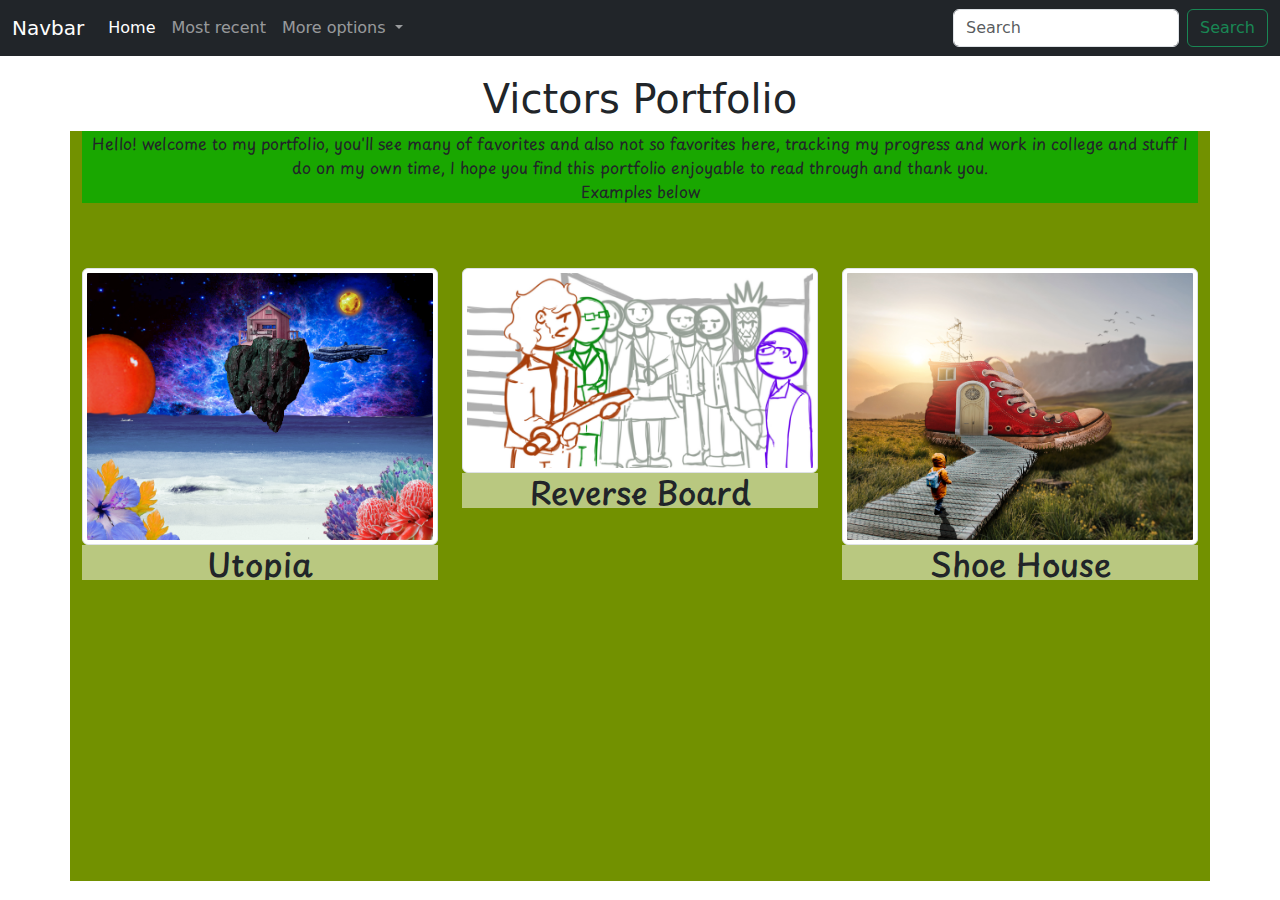
<file: index.html>
<!DOCTYPE html>
<html lang="en">

<head>
  <!-- Required meta tags -->
  <meta charset="utf-8" />
  <meta name="viewport" content="width=device-width, initial-scale=1" />

  <link rel="stylesheet" href="https://cdn.jsdelivr.net/npm/bootstrap-icons@1.11.1/font/bootstrap-icons.css" />
  <link rel="stylesheet"
    href="https://cdnjs.cloudflare.com/ajax/libs/twitter-bootstrap/5.0.0-beta1/css/bootstrap.min.css" />


  <link rel="stylesheet" href="https://cdnjs.cloudflare.com/ajax/libs/font-awesome/5.15.2/css/all.min.css" />
  <link rel="stylesheet" href="css/custom.css" />
  <link rel="preconnect" href="https://fonts.googleapis.com">
  <link rel="preconnect" href="https://fonts.gstatic.com" crossorigin>
  <link href="https://fonts.googleapis.com/css2?family=Playpen+Sans:wght@300&display=swap" rel="stylesheet">

  <title>Impoved Portfolio</title>
</head>

<body class="topSpace">
  <header>
    <h1>Victors Portfolio</h1>
  </header>
  <nav class="navbar navbar-expand-lg navbar-dark bg-dark fixed-top">
    <div class="container-fluid">
      <a class="navbar-brand" href="#">Navbar</a>
      <button class="navbar-toggler" type="button" data-bs-toggle="collapse" data-bs-target="#navbarSupportedContent"
        aria-controls="navbarSupportedContent" aria-expanded="false" aria-label="Toggle navigation">
        <span class="navbar-toggler-icon"></span>
      </button>
      <div class="collapse navbar-collapse" id="navbarSupportedContent">
        <ul class="navbar-nav me-auto mb-2 mb-lg-0">
          <li class="nav-item">
            <a class="nav-link active" aria-current="page" href="index.html">Home</a>
          </li>
          <li class="nav-item">
            <a class="nav-link" href="Mostrecent.html">Most recent</a>
          </li>
          <li class="nav-item dropdown">
            <a class="nav-link dropdown-toggle" href="#" id="navbarDropdown" role="button" data-bs-toggle="dropdown"
              aria-expanded="false">
              More options
            </a>
            <ul class="dropdown-menu" aria-labelledby="navbarDropdown">
              <li><a class="dropdown-item" href="story boards.html">Story boards</a></li>
              <li><a class="dropdown-item" href="my favorites.html">My favorites</a></li>
              <li><a class="dropdown-item" href="archive.html">Archive</a></li>
              <li><a class="dropdown-item" href="contact.html">Contact</a></li>
            </ul>
          </li>

        </ul>
        <form class="d-flex">
          <input class="form-control me-2" type="search" placeholder="Search" aria-label="Search">
          <button class="btn btn-outline-success" type="submit">Search</button>
        </form>
      </div>
    </div>
  </nav>
  <div class="container">
    <div class="pre">
      Hello! welcome to my portfolio, you'll see many of favorites and also not so favorites here, tracking my progress
      and work in college and stuff I do on my own time, I hope you find this portfolio enjoyable to read through and
      thank you.
    </div>
    <div class="example">
      Examples below
    </div>
    <div class="row">
      <div class="col col-12 col-lg-4 col-md-6"><img src="images/MyUtopia_Mendoza-1.jpg" class="img-thumbnail"
          alt="utopia">
        <div class="overlay">
          <h2>Utopia</h2>
          I would say this needed more work, stuff is off but in general this
          assignment had caught up to me at a bad time so quality unfortunately couldn't be worked on as much.
        </div>
      </div>
      <div class="col col-12 col-lg-4 col-md-6"><img src="images/reverse board mendoza 13.0 ws3.jpg"
          class="img-thumbnail" alt="board">
        <div class="overlay">
          <h2>Reverse Board</h2>
          This assignment was really an experiment and I would say I had learned many new skills and refined many of my other skills on
          this assignment.
        </div>
      </div>
      <div class="col col-12 col-lg-4 col-md-6"><img src="images/ShoeHouse_Mendoza.jpg" class="img-thumbnail"
          alt="Shoe">
        <div class="overlay">
          <h2>Shoe House</h2>
          One of my favorite assignments to do in college, using photoshop is always fun to me and I always look back on this piece to see how much I've truely improved.
        </div>
      </div>
    </div>
  </div>
  <script src="https://cdnjs.cloudflare.com/ajax/libs/twitter-bootstrap/5.0.0-beta1/js/bootstrap.bundle.min.js">
  </script>

</body>

</html>
</file>
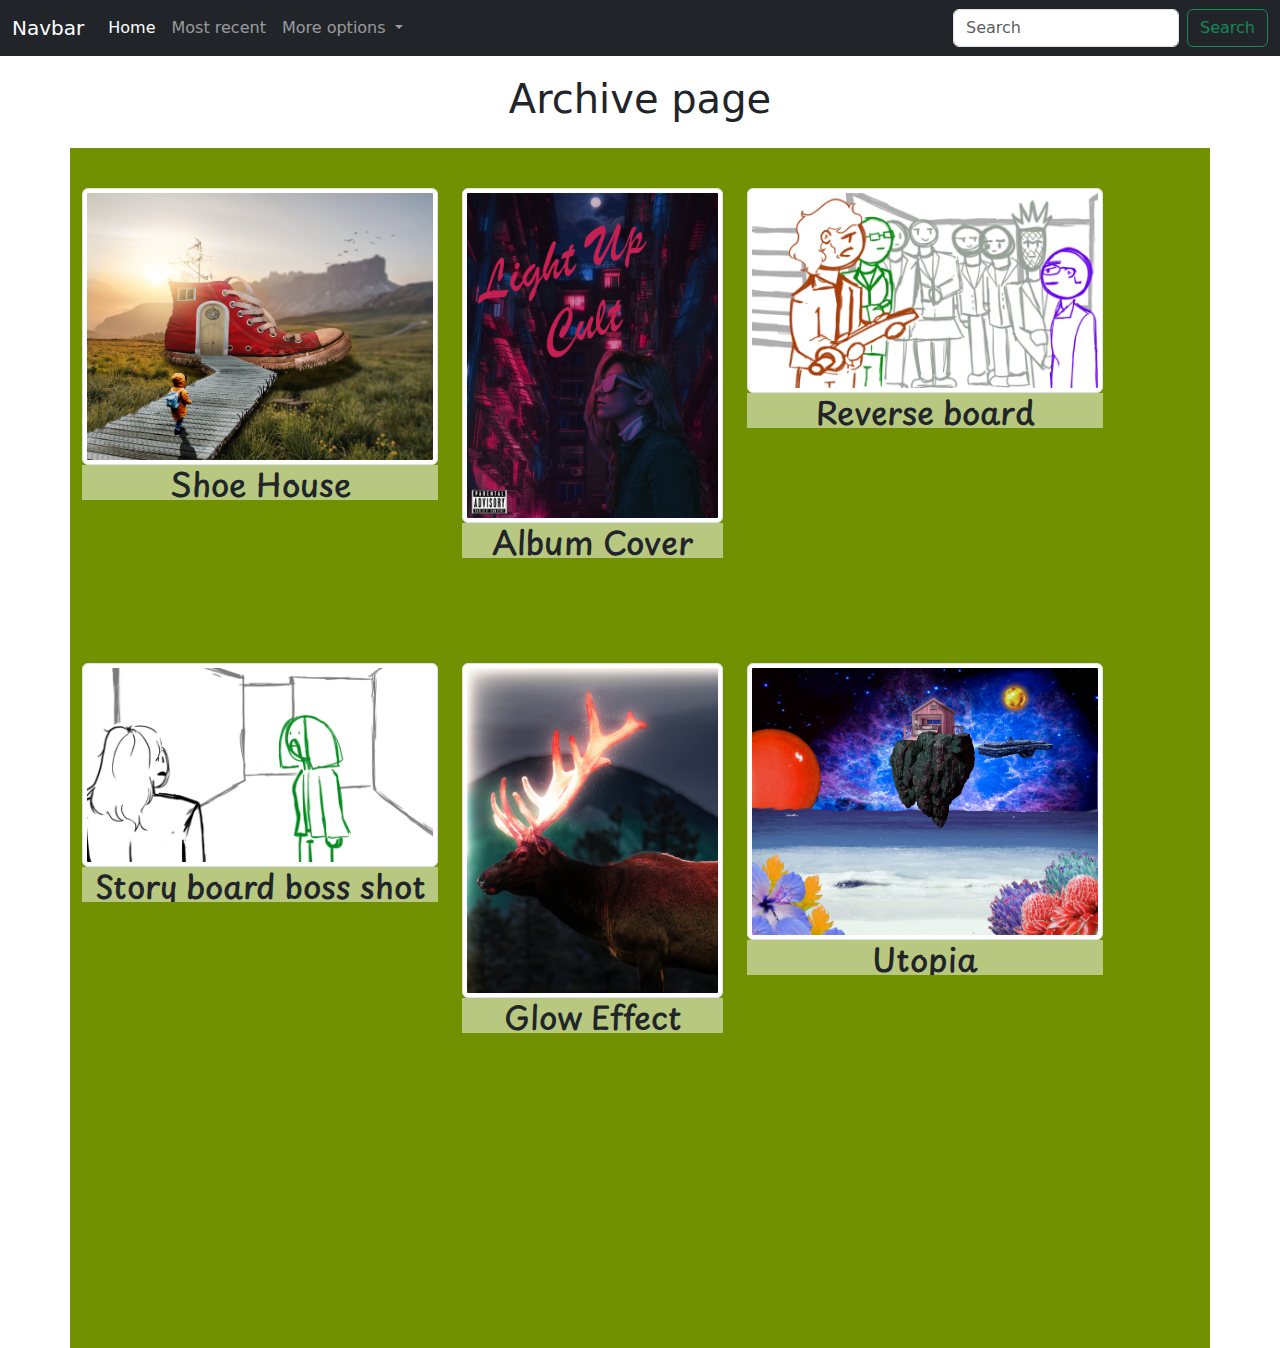
<file: archive.html>
<!DOCTYPE html>
<html lang="en">
  <head>
    <!-- Required meta tags -->
    <meta charset="utf-8" />
    <meta name="viewport" content="width=device-width, initial-scale=1" />

    <link rel="stylesheet" href="https://cdn.jsdelivr.net/npm/bootstrap-icons@1.11.1/font/bootstrap-icons.css"/>
    <link
      rel="stylesheet"
      href="https://cdnjs.cloudflare.com/ajax/libs/twitter-bootstrap/5.0.0-beta1/css/bootstrap.min.css"
    />

   
    <link
      rel="stylesheet"
      href="https://cdnjs.cloudflare.com/ajax/libs/font-awesome/5.15.2/css/all.min.css"
    />
    <link
   rel="stylesheet" href="css/frank.css" />
   <link rel="preconnect" href="https://fonts.googleapis.com">
   <link rel="preconnect" href="https://fonts.gstatic.com" crossorigin>
   <link href="https://fonts.googleapis.com/css2?family=Playpen+Sans:wght@300&display=swap" rel="stylesheet">


    <title>Impoved Portfolio</title>
  </head>
  <body class="topSpace">
    <header>
      <h1>Archive page</h1>
    </header>
    <nav class="navbar navbar-expand-lg navbar-dark bg-dark fixed-top">
      <div class="container-fluid">
        <a class="navbar-brand" href="#">Navbar</a>
        <button class="navbar-toggler" type="button" data-bs-toggle="collapse" data-bs-target="#navbarSupportedContent" aria-controls="navbarSupportedContent" aria-expanded="false" aria-label="Toggle navigation">
          <span class="navbar-toggler-icon"></span>
        </button>
        <div class="collapse navbar-collapse" id="navbarSupportedContent">
          <ul class="navbar-nav me-auto mb-2 mb-lg-0">
            <li class="nav-item">
              <a class="nav-link active" aria-current="page" href="index.html">Home</a>
            </li>
            <li class="nav-item">
              <a class="nav-link" href="Mostrecent.html">Most recent</a>
            </li>
            <li class="nav-item dropdown">
              <a class="nav-link dropdown-toggle" href="#" id="navbarDropdown" role="button" data-bs-toggle="dropdown" aria-expanded="false">
                More options
              </a>
              <ul class="dropdown-menu" aria-labelledby="navbarDropdown">
                <li><a class="dropdown-item" href="story boards.html">Story boards</a></li>
                <li><a class="dropdown-item" href="my favorites.html">My favorites</a></li>
                <li><a class="dropdown-item" href="archive.html">Archive</a></li>
                <li><a class="dropdown-item" href="contact.html">Contact</a></li>
              </ul>
            </li>
            
          </ul>
          <form class="d-flex">
            <input class="form-control me-2" type="search" placeholder="Search" aria-label="Search">
            <button class="btn btn-outline-success" type="submit">Search</button>
          </form>
        </div>
      </div>
    </nav>
  <div class="container"> 
     <div class="row" alt="dow"> 
    <div class="col col-12 col-lg-4 col-md-6"><img src="images/ShoeHouse_Mendoza.jpg" class="img-thumbnail" alt="shoe">
      <div class="overlay"><h2>Shoe House</h2>
        One of my favorite assignments to do in college, using photoshop is always fun to me and this assignemnt was memorable for me and always look back on this piece to see how much I've truely improved.
     </div>
    </div>
    <div class="col col-12 col-lg-3 col-md-6"><img src="images/AlbumCover_Victor_Mendoza-1.jpg" class="img-thumbnail" alt="album">
      <div class="overlay"><h2>Album Cover</h2>
        One of my favorite assignments I did and genuinely very proud of this one and it came toegther so well in my eyes.
     </div>
    </div>
    <div class="col col-12 col-lg-4"><img src="images/reverse board mendoza 13.0 ws3.jpg" class="img-thumbnail" alt="board">
      <div class="overlay"><h2>Reverse board</h2>
        This assignment was really an experiment and I would say I had learned alot and refined many of my skills nn this assignment.
     </div>
    </div>
    </div>
    <div class="row" alt="dow"> 
        <div class="col col-12 col-lg-4 col-md-6"><img src="images/boss shot.jpg" class="img-thumbnail" alt="boss">
          <div class="overlay"><h2>Story board boss shot</h2>
            I just really like how I drew this scene and shows I've improved.
         </div>
        </div>
        <div class="col col-12 col-lg-3 col-md-6"><img src="images/Glow_effect_Mendoza.jpg" class="img-thumbnail" alt="glow">
          <div class="overlay"><h2>Glow Effect</h2>
            This assignment was really an experiment and I would say I had learned alot and refined many of my skills nn this assignment.
         </div>
        </div>
        <div class="col col-12 col-lg-4"><img src="images/MyUtopia_Mendoza-1.jpg" class="img-thumbnail" alt="utopia">
          <div class="overlay"><h2>Utopia</h2>
          I would say this needed more work as at the time it was rushed.
         </div>
        </div>
        </div>
  </div>
    <script src="https://cdnjs.cloudflare.com/ajax/libs/twitter-bootstrap/5.0.0-beta1/js/bootstrap.bundle.min.js"></script>
  
 </body>
</html>
</file>
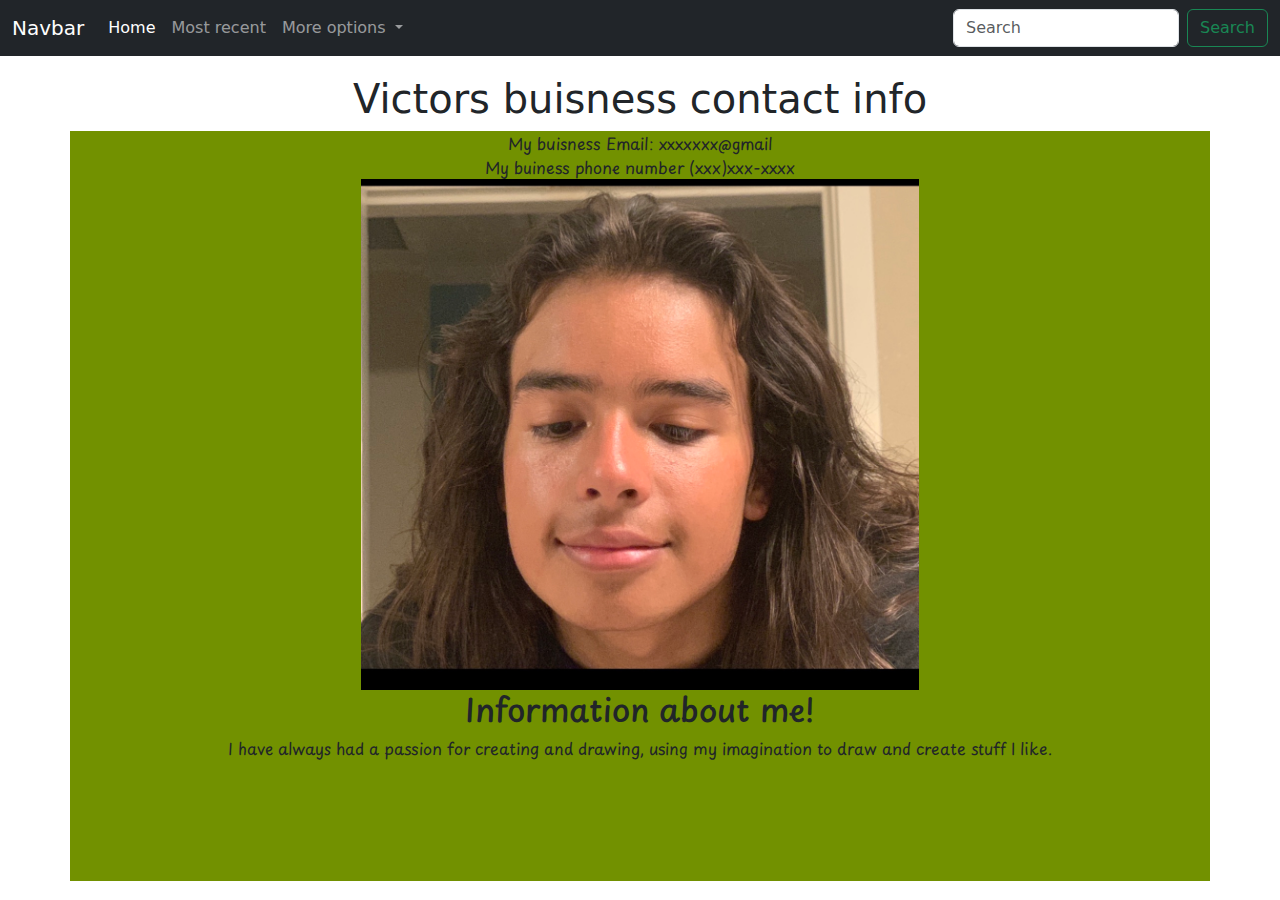
<file: contact.html>
<!DOCTYPE html>
<html lang="en">
  <head>
    <!-- Required meta tags -->
    <meta charset="utf-8" />
    <meta name="viewport" content="width=device-width, initial-scale=1" />

    <link rel="stylesheet" href="https://cdn.jsdelivr.net/npm/bootstrap-icons@1.11.1/font/bootstrap-icons.css"/>
    <link
      rel="stylesheet"
      href="https://cdnjs.cloudflare.com/ajax/libs/twitter-bootstrap/5.0.0-beta1/css/bootstrap.min.css"
    />

   
    <link
      rel="stylesheet"
      href="https://cdnjs.cloudflare.com/ajax/libs/font-awesome/5.15.2/css/all.min.css"
    />
    <link
   rel="stylesheet" href="css/custom.css" />
   <link rel="preconnect" href="https://fonts.googleapis.com">
  <link rel="preconnect" href="https://fonts.gstatic.com" crossorigin>
  <link href="https://fonts.googleapis.com/css2?family=Playpen+Sans:wght@300&display=swap" rel="stylesheet">


    <title>Impoved Portfolio</title>
  </head>
  <body class="topSpace">
    <header>
      <h1>Victors buisness contact info</h1>
    </header>
    <nav class="navbar navbar-expand-lg navbar-dark bg-dark fixed-top">
      <div class="container-fluid">
        <a class="navbar-brand" href="#">Navbar</a>
        <button class="navbar-toggler" type="button" data-bs-toggle="collapse" data-bs-target="#navbarSupportedContent" aria-controls="navbarSupportedContent" aria-expanded="false" aria-label="Toggle navigation">
          <span class="navbar-toggler-icon"></span>
        </button>
        <div class="collapse navbar-collapse" id="navbarSupportedContent">
          <ul class="navbar-nav me-auto mb-2 mb-lg-0">
            <li class="nav-item">
              <a class="nav-link active" aria-current="page" href="index.html">Home</a>
            </li>
            <li class="nav-item">
              <a class="nav-link" href="Mostrecent.html">Most recent</a>
            </li>
            <li class="nav-item dropdown">
              <a class="nav-link dropdown-toggle" href="#" id="navbarDropdown" role="button" data-bs-toggle="dropdown" aria-expanded="false">
                More options
              </a>
              <ul class="dropdown-menu" aria-labelledby="navbarDropdown">
                <li><a class="dropdown-item" href="story boards.html">Story boards</a></li>
                <li><a class="dropdown-item" href="my favorites.html">My favorites</a></li>
                <li><a class="dropdown-item" href="archive.html">Archive</a></li>
                <li><a class="dropdown-item" href="contact.html">Contact</a></li>
              </ul>
            </li>
            
          </ul>
          <form class="d-flex">
            <input class="form-control me-2" type="search" placeholder="Search" aria-label="Search">
            <button class="btn btn-outline-success" type="submit">Search</button>
          </form>
        </div>
      </div>
    </nav>
  <div class="container"> 
    <div class="Hero" alt="info">
        My buisness Email: xxxxxxx@gmail
     </div>
     <div class="Hero" alt="number">
        My buiness phone number (xxx)xxx-xxxx
     </div>
    
    <div class="Hero"><img  class="portrait" src="images/IMG_0544.PNG" alt="me">
     <h2>Information about me!</h2>
        I have always had a passion for creating and drawing, using my imagination to draw and create stuff I like.
     </div>
    </div>
    <script src="https://cdnjs.cloudflare.com/ajax/libs/twitter-bootstrap/5.0.0-beta1/js/bootstrap.bundle.min.js"></script>
  
 </body>
</html>
</file>
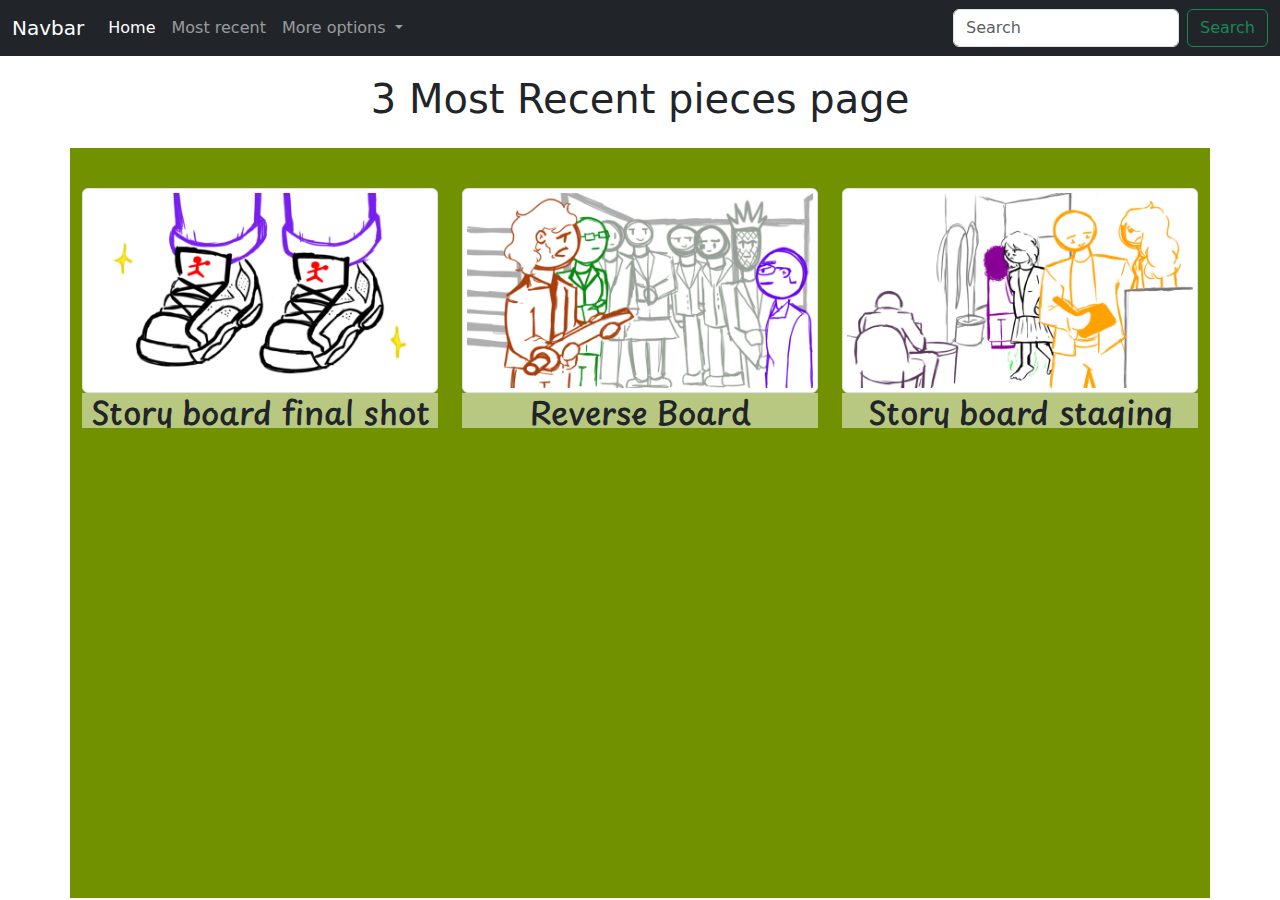
<file: Mostrecent.html>
<!DOCTYPE html>
<html lang="en">

<head>
  <!-- Required meta tags -->
  <meta charset="utf-8" />
  <meta name="viewport" content="width=device-width, initial-scale=1" />

  <link rel="stylesheet" href="https://cdn.jsdelivr.net/npm/bootstrap-icons@1.11.1/font/bootstrap-icons.css" />
  <link rel="stylesheet"
    href="https://cdnjs.cloudflare.com/ajax/libs/twitter-bootstrap/5.0.0-beta1/css/bootstrap.min.css" />


   <link rel="stylesheet" href="https://cdnjs.cloudflare.com/ajax/libs/font-awesome/5.15.2/css/all.min.css" />
   <link rel="stylesheet" href="css/custom.css" />
   <link rel="preconnect" href="https://fonts.googleapis.com">
   <link rel="preconnect" href="https://fonts.gstatic.com" crossorigin>
   <link href="https://fonts.googleapis.com/css2?family=Playpen+Sans:wght@300&display=swap" rel="stylesheet">

  <title>Impoved Portfolio</title>
</head>

<body class="topSpace">
  <header>
    <h1>3 Most Recent pieces page</h1>
  </header>
  <nav class="navbar navbar-expand-lg navbar-dark bg-dark fixed-top">
    <div class="container-fluid">
      <a class="navbar-brand" href="#">Navbar</a>
      <button class="navbar-toggler" type="button" data-bs-toggle="collapse" data-bs-target="#navbarSupportedContent"
        aria-controls="navbarSupportedContent" aria-expanded="false" aria-label="Toggle navigation">
        <span class="navbar-toggler-icon"></span>
      </button>
      <div class="collapse navbar-collapse" id="navbarSupportedContent">
        <ul class="navbar-nav me-auto mb-2 mb-lg-0">
          <li class="nav-item">
            <a class="nav-link active" aria-current="page" href="index.html">Home</a>
          </li>
          <li class="nav-item">
            <a class="nav-link" href="Mostrecent.html">Most recent</a>
          </li>
          <li class="nav-item dropdown">
            <a class="nav-link dropdown-toggle" href="#" id="navbarDropdown" role="button" data-bs-toggle="dropdown"
              aria-expanded="false">
              More options
            </a>
            <ul class="dropdown-menu" aria-labelledby="navbarDropdown">
              <li><a class="dropdown-item" href="story boards.html">Story boards</a></li>
              <li><a class="dropdown-item" href="my favorites.html">My favorites</a></li>
              <li><a class="dropdown-item" href="archive.html">Archive</a></li>
              <li><a class="dropdown-item" href="contact.html">Contact</a></li>
            </ul>
          </li>

        </ul>
        <form class="d-flex">
          <input class="form-control me-2" type="search" placeholder="Search" aria-label="Search">
          <button class="btn btn-outline-success" type="submit">Search</button>
        </form>
      </div>
    </div>
  </nav>
  <div class="container">
    <div class="row">
      <div class="col col-12 col-lg-4 col-md-6"><img src="images/Jordans funny.jpg"
          class="img-thumbnail" alt="story">
        <div class="overlay">
          <h2>Story board final shot</h2>
          One of the few times I have drawn footwear and my classmates really liked this one and I do have to say, the sketch came out nicely.
        </div>
      </div>
      <div class="col col-12 col-lg-4 col-md-6"><img src="images/reverse board mendoza 13.0 ws3.jpg"
          class="img-thumbnail" alt="board">
        <div class="overlay">
          <h2>Reverse Board</h2>
          This assignment was really an experiment and I would say I had learned alot and refined many of my skills. Staging was a key factor and presentation was something I had to work on for a while but this shot 
          I think shows my skills have improved.
        </div>
      </div>
      <div class="col col-12 col-lg-4 col-md-6"><img src="images/Nice staging.jpg" class="img-thumbnail"
          alt="staging">
        <div class="overlay">
          <h2> Story board staging</h2>
          One of my favorite assignments to do in college, using photoshop is always fun to me and my staging skills have gotten better with more time and effort.
        </div>
      </div>
    </div>
  </div>
  <script src="https://cdnjs.cloudflare.com/ajax/libs/twitter-bootstrap/5.0.0-beta1/js/bootstrap.bundle.min.js">
  </script>

</body>

</html>
</file>
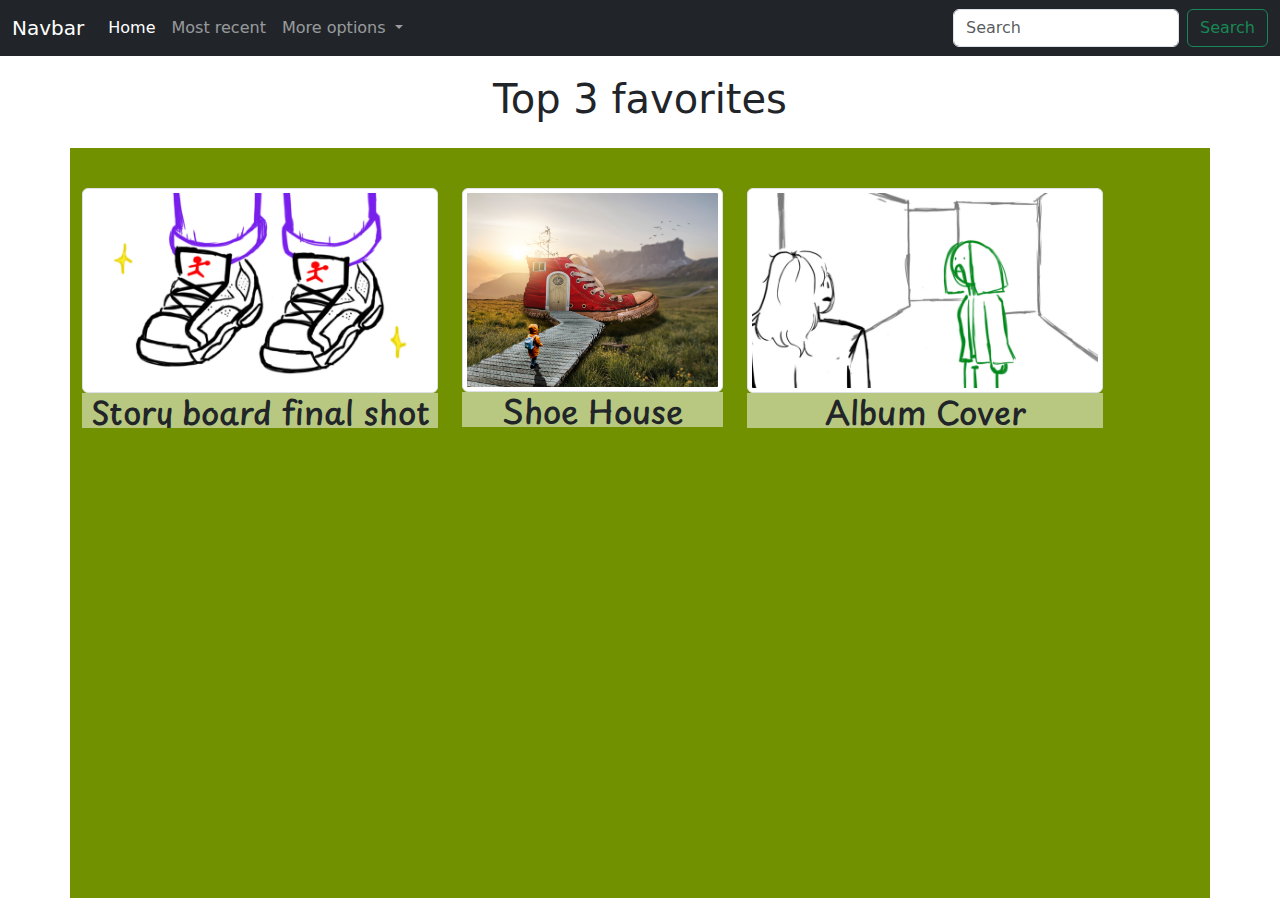
<file: my favorites.html>
<!DOCTYPE html>
<html lang="en">
  <head>
    <!-- Required meta tags -->
    <meta charset="utf-8" />
    <meta name="viewport" content="width=device-width, initial-scale=1" />

    <link rel="stylesheet" href="https://cdn.jsdelivr.net/npm/bootstrap-icons@1.11.1/font/bootstrap-icons.css"/>
    <link
      rel="stylesheet"
      href="https://cdnjs.cloudflare.com/ajax/libs/twitter-bootstrap/5.0.0-beta1/css/bootstrap.min.css"
    />

   
    <link
      rel="stylesheet"
      href="https://cdnjs.cloudflare.com/ajax/libs/font-awesome/5.15.2/css/all.min.css"
    />
    <link
   rel="stylesheet" href="css/custom.css" />
   <link rel="preconnect" href="https://fonts.googleapis.com">
   <link rel="preconnect" href="https://fonts.gstatic.com" crossorigin>
   <link href="https://fonts.googleapis.com/css2?family=Playpen+Sans:wght@300&display=swap" rel="stylesheet">

    <title>Impoved Portfolio</title>
  </head>
  <body class="topSpace">
    <header>
      <h1>Top 3 favorites</h1>
    </header>
    <nav class="navbar navbar-expand-lg navbar-dark bg-dark fixed-top">
      <div class="container-fluid">
        <a class="navbar-brand" href="#">Navbar</a>
        <button class="navbar-toggler" type="button" data-bs-toggle="collapse" data-bs-target="#navbarSupportedContent" aria-controls="navbarSupportedContent" aria-expanded="false" aria-label="Toggle navigation">
          <span class="navbar-toggler-icon"></span>
        </button>
        <div class="collapse navbar-collapse" id="navbarSupportedContent">
          <ul class="navbar-nav me-auto mb-2 mb-lg-0">
            <li class="nav-item">
              <a class="nav-link active" aria-current="page" href="index.html">Home</a>
            </li>
            <li class="nav-item">
              <a class="nav-link" href="Mostrecent.html">Most recent</a>
            </li>
            <li class="nav-item dropdown">
              <a class="nav-link dropdown-toggle" href="#" id="navbarDropdown" role="button" data-bs-toggle="dropdown" aria-expanded="false">
                More options
              </a>
              <ul class="dropdown-menu" aria-labelledby="navbarDropdown">
                <li><a class="dropdown-item" href="story boards.html">Story boards</a></li>
                <li><a class="dropdown-item" href="my favorites.html">My favorites</a></li>
                <li><a class="dropdown-item" href="archive.html">Archive</a></li>
                <li><a class="dropdown-item" href="contact.html">Contact</a></li>
              </ul>
            </li>
            
          </ul>
          <form class="d-flex">
            <input class="form-control me-2" type="search" placeholder="Search" aria-label="Search">
            <button class="btn btn-outline-success" type="submit">Search</button>
          </form>
        </div>
      </div>
    </nav>
  <div class="container"> 
     <div class="row"> 
    <div class="col col-12 col-lg-4 col-md-6"><img src="images/Jordans funny.jpg" class="img-thumbnail" alt="shoe">
      <div class="overlay"><h2>Story board final shot</h2>
        I just had alot of fun drawing these shoes in this scene of my anamatic and nothing else more to it just my favorite for that fact.
     </div>
    </div>
    <div class="col col-12 col-lg-3 col-md-6"><img src="images/ShoeHouse_Mendoza.jpg" class="img-thumbnail" alt="board">
      <div class="overlay"><h2>Shoe House</h2>
       One of my favorite assignments to do in college, using photoshop is always fun to me and this assignemnt was memorable for me and always look back on this piece to see how much I've truely improved.
      </div>
    </div>
    <div class="col col-12 col-lg-4"><img src="images/boss shot.jpg" class="img-thumbnail" alt="Shoe">
      <div class="overlay"><h2>Album Cover</h2>
        I had a lot of fun drawing this scene in my anamatic as well, always loved drawing exaggerated emotions in chracters.
     </div>
    </div>
    </div>
  </div>
    <script src="https://cdnjs.cloudflare.com/ajax/libs/twitter-bootstrap/5.0.0-beta1/js/bootstrap.bundle.min.js"></script>
  
 </body>
</html>
</file>
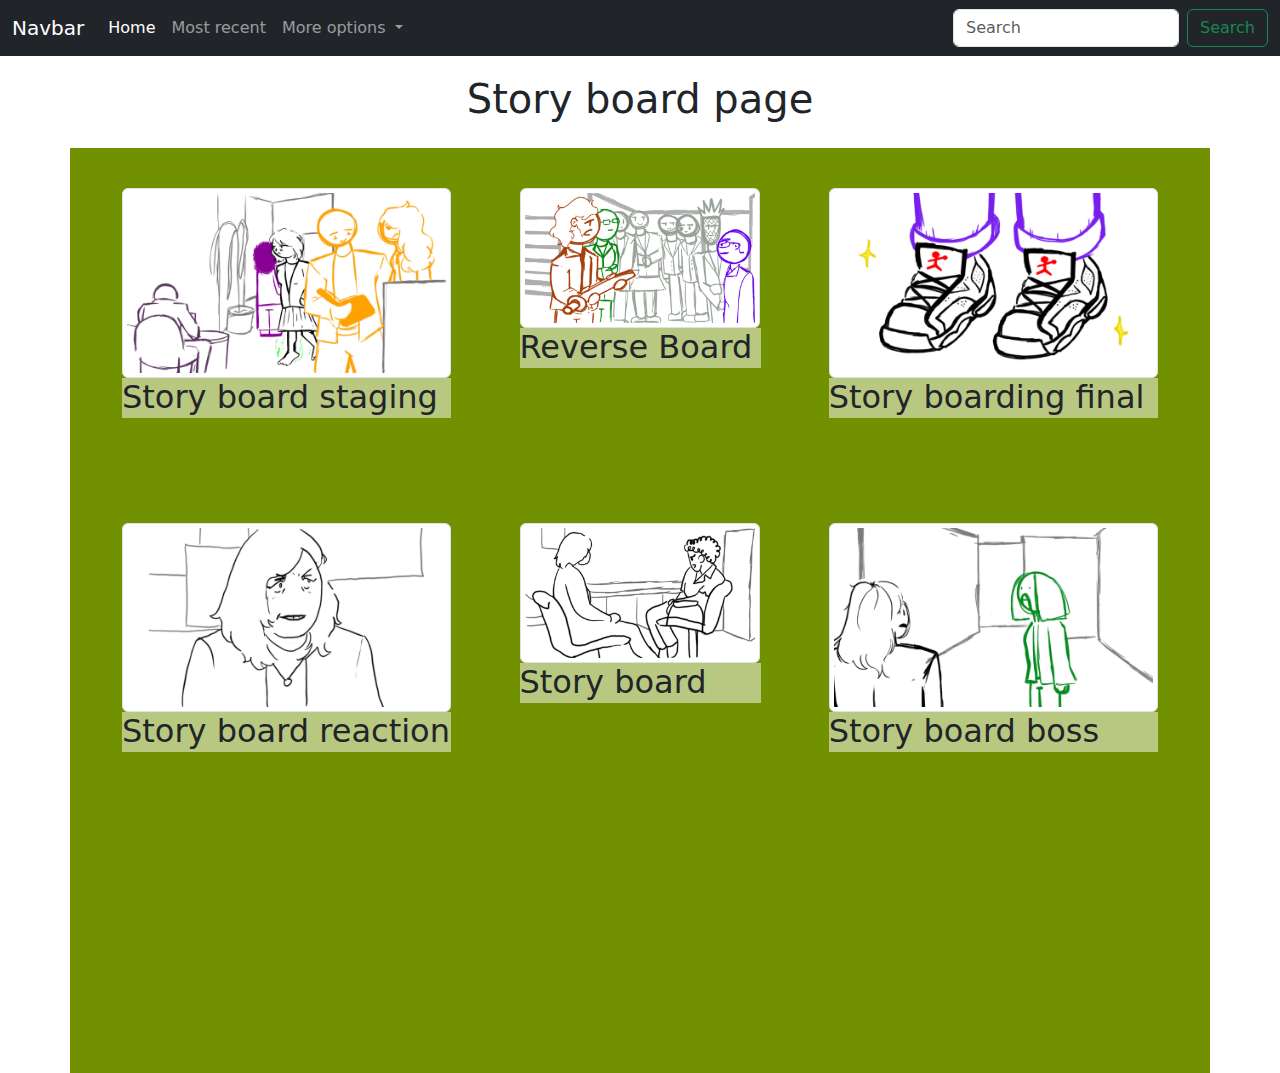
<file: story boards.html>
<!DOCTYPE html>
<html lang="en">

<head>
  <!-- Required meta tags -->
  <meta charset="utf-8" />
  <meta name="viewport" content="width=device-width, initial-scale=1" />

  <link rel="stylesheet" href="https://cdn.jsdelivr.net/npm/bootstrap-icons@1.11.1/font/bootstrap-icons.css" />
  <link rel="stylesheet"
    href="https://cdnjs.cloudflare.com/ajax/libs/twitter-bootstrap/5.0.0-beta1/css/bootstrap.min.css" />


  <link rel="stylesheet" href="https://cdnjs.cloudflare.com/ajax/libs/font-awesome/5.15.2/css/all.min.css" />
  <link rel="stylesheet" href="css/call.css" />
  <link rel="preconnect" href="https://fonts.googleapis.com">
  <link rel="preconnect" href="https://fonts.gstatic.com" crossorigin>
   <link href="https://fonts.googleapis.com/css2?family=Playpen+Sans:wght@300&display=swap" rel="stylesheet">

  

  <title>Impoved Portfolio</title>
</head>

<body class="topSpace">
  <header>
    <h1>Story board page</h1>
  </header>
  <nav class="navbar navbar-expand-lg navbar-dark bg-dark fixed-top">
    <div class="container-fluid">
      <a class="navbar-brand" href="#">Navbar</a>
      <button class="navbar-toggler" type="button" data-bs-toggle="collapse" data-bs-target="#navbarSupportedContent"
        aria-controls="navbarSupportedContent" aria-expanded="false" aria-label="Toggle navigation">
        <span class="navbar-toggler-icon"></span>
      </button>
      <div class="collapse navbar-collapse" id="navbarSupportedContent">
        <ul class="navbar-nav me-auto mb-2 mb-lg-0">
          <li class="nav-item">
            <a class="nav-link active" aria-current="page" href="index.html">Home</a>
          </li>
          <li class="nav-item">
            <a class="nav-link" href="Mostrecent.html">Most recent</a>
          </li>
          <li class="nav-item dropdown">
            <a class="nav-link dropdown-toggle" href="#" id="navbarDropdown" role="button" data-bs-toggle="dropdown"
              aria-expanded="false">
              More options
            </a>
            <ul class="dropdown-menu" aria-labelledby="navbarDropdown">
              <li><a class="dropdown-item" href="story boards.html">Story boards</a></li>
              <li><a class="dropdown-item" href="my favorites.html">My favorites</a></li>
              <li><a class="dropdown-item" href="archive.html">Archive</a></li>
              <li><a class="dropdown-item" href="contact.html">Contact</a></li>
            </ul>
          </li>

        </ul>
        <form class="d-flex">
          <input class="form-control me-2" type="search" placeholder="Search" aria-label="Search">
          <button class="btn btn-outline-success" type="submit">Search</button>
        </form>
      </div>
    </div>
  </nav>
  <div class="container">
    <div class="row">
      <div class="col col-12 col-lg-4 col-md-6"><img src="images/Nice staging.jpg" class="img-thumbnail" alt="shoe">
        <div class="overlay">
          <h2>Story board staging</h2>
          One of my favorite assignments to do in college, using photoshop is always fun to me and my staging skills have gotten better with more time and effort.
        </div>
      </div>
      <div class="col col-12 col-lg-3 col-md-6"><img src="images/reverse board mendoza 13.0 ws3.jpg"
          class="img-thumbnail" alt="board">
        <div class="overlay">
          <h2>Reverse Board</h2>
          This assignment was really an experiment and I would say I had learned alot and refined many of my skills nn
          this assignment.
        </div>
      </div>
      <div class="col col-12 col-lg-4"><img src="images/Jordans funny.jpg" class="img-thumbnail" alt="Shoe">
        <div class="overlay">
          <h2>Story boarding final shot</h2>
          One of the few times I have drawn footwear and my classmates really liked this one and I do have to say, the sketch came out nicely.
        </div>
      </div>
    </div>
    <div class="row">
      <div class="col col-12 col-lg-4 col-md-6"><img src="images/reaction.jpg" class="img-thumbnail"
          alt="react">
        <div class="overlay">
          <h2>Story board reaction</h2>
         I had a really fun time drawing this scene and the class also enjoyed the main characters reaction.
        </div>
      </div>
      <div class="col col-12 col-lg-3 col-md-6"><img src="images/sitting.jpg"
          class="img-thumbnail" alt="sit">
        <div class="overlay">
          <h2>Story board relax</h2>
         This scene was pretty easy to draw and pretty simple as well, I really like how the woman on the left came out just looks very nice to me.
        </div>
      </div>
      <div class="col col-12 col-lg-4"><img src="images/boss shot.jpg" class="img-thumbnail" alt="boss">
        <div class="overlay">
          <h2>Story board boss shot</h2>
         Definitely one of the more funny shots I've drawn, my staging and simple drawings have vastly improved and are much more understandable now.
        </div>
      </div>
    </div>
  </div>
  <script src="https://cdnjs.cloudflare.com/ajax/libs/twitter-bootstrap/5.0.0-beta1/js/bootstrap.bundle.min.js">
  </script>

</body>

</html>
</file>
<file: css/custom.css>
*{
    box-sizing: border-box;
    margin: 0;
    padding: 0;
}
.container{
    text-align: center;
    height: 675px;
    background-color: rgb(114, 145, 0);
    font-family: 'Playpen Sans', cursive;
}
.col{
    border-width: 2px;
}
.topSpace{
    margin-top: 75px;
}
header h1{
    text-align: center;
}
div.pre{
    text-align: center;
}
div.example{
    text-align: center;
}
.col.col-12.col-lg-4{
    position: relative;
}

*{
    box-sizing: border-box;
    margin: 0;
    padding: 0;
    
}
.container{
    height:  750px;
    background-color: rgb(114, 145, 0)
}
.col{
    border-width: 2px;
}
.topSpace{
    margin-top: 75px;
}
img.portrait{
    width: 50%;
}
header h1{
    text-align: center;
}
div.row{
    margin-top: 25px;
    background: no-repeat;
    padding: 40px 0;
}
.overlay{
    background-color: rgba(255,255,255,0.5);
    top: 230px;
    width: 100%;
    height: 35px;
    z-index: 999;
    overflow: hidden;
    transition: all 0.5s ease;
    display: block;
   }
   .overlay:hover {
    top: 0px;
    height: 238px;
}
div.pre{
    background-color: rgb(25, 167, 0);
    width: auto;
}
div.example{
    background-color: rgb(25, 167, 0);
    width: auto;
}
</file>
<file: css/frank.css>
*{
    box-sizing: border-box;
    margin: 0;
    padding: 0;
}
.container{
    text-align: center;
    height: 905px;
    background-color: rgb(114, 145, 0);
    font-family: 'Playpen Sans', cursive;
}
.col{
    border-width: 2px;
}
.topSpace{
    margin-top: 75px;
}
header h1{
    text-align: center;
}
div.pre{
    text-align: center;
}
div.example{
    text-align: center;
}
.col.col-12.col-lg-4{
    position: relative;
}

*{
    box-sizing: border-box;
    margin: 0;
    padding: 0;
    
}
.container{
    height:  1200px;
    background-color: rgb(114, 145, 0)
}
.col{
    border-width: 2px;
}
.topSpace{
    margin-top: 75px;
}
header h1{
    text-align: center;
}
div.row{
    margin-top: 25px;
    background: no-repeat;
    padding: 40px 0;
}
.overlay{
    background-color: rgba(255,255,255,0.5);
    top: 230px;
    width: 100%;
    height: 35px;
    z-index: 999;
    overflow: hidden;
    transition: all 0.5s ease;
    display: block;
   }
   .overlay:hover {
    top: 0px;
    height: 238px;
}
div.pre{
    background-color: rgb(25, 167, 0);
    width: auto;
}
div.example{
    background-color: rgb(25, 167, 0);
    width: auto;
}
</file>
<file: css/call.css>
*{
    margin: 0;
    box-sizing: border-box;
    padding: 0;
}
.topSpace{
    margin-top: 75px;
}
header h1{
    text-align: center;
}
.container{
    height:  925px;
    background-color: rgb(114, 145, 0)
}
div.row{
    margin-top: 25px;
    background: no-repeat;
    padding: 40px;
    justify-content: space-between;
}
.overlay{
    background-color: rgba(255,255,255,0.5);
    top: 230px;
    width: 100%;
    height: 40px;
    z-index: 999;
    overflow: hidden;
    transition: all 0.5s ease;
    display: block;
   }
.overlay:hover {
    top: 0px;
    height: 238px;
}
div.dow{
    height:  925px;
    background-color: rgb(114, 145, 0)
}
</file>
